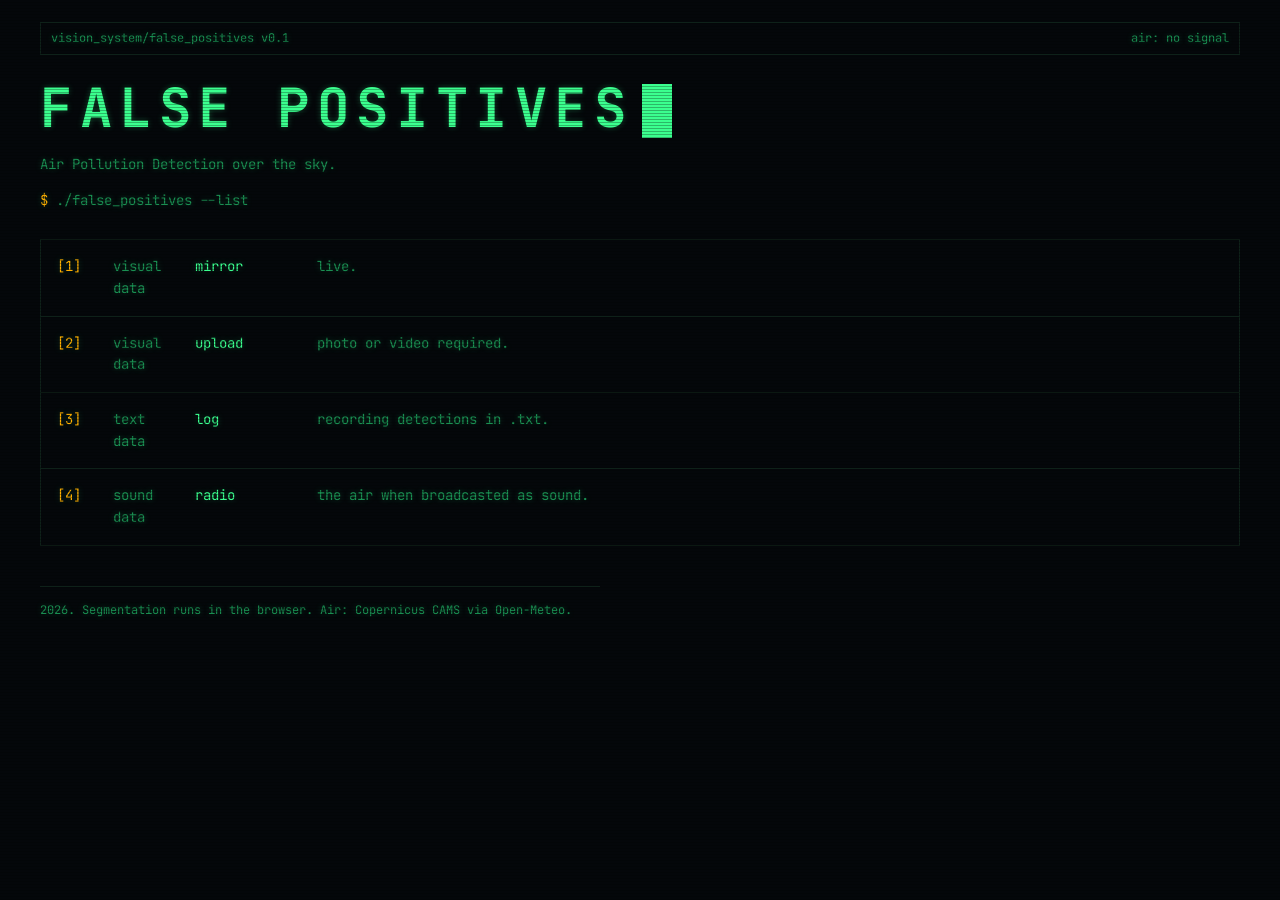
<file: false-positives-site/index.html>
<!DOCTYPE html>
<html lang="en">
<head>
<meta charset="utf-8" />
<meta name="viewport" content="width=device-width, initial-scale=1" />
<title>False Positives</title>
<link rel="preconnect" href="https://fonts.googleapis.com">
<link rel="preconnect" href="https://fonts.gstatic.com" crossorigin>
<link href="https://fonts.googleapis.com/css2?family=JetBrains+Mono:wght@400;500;700&display=swap" rel="stylesheet">
<link rel="stylesheet" href="shared/style.css">
</head>
<body>
<div class="wrap">
<div class="bar">
  <span>vision_system/false_positives v0.1</span>
  <span id="airline">reading the air…</span>
</div>

<header>
  <h1>FALSE POSITIVES<span class="cur">&nbsp;</span></h1>
  <p>Air Pollution Detection over the sky.</p>
  <p class="boot"><span class="prompt">$</span> ./false_positives --list</p>
</header>

<ul class="menu">
  <li><a href="mirror/"><span class="n">[1]</span><span class="t">visual data</span><span>mirror</span><span class="d"> live.</span></a></li>
  <li><a href="upload/"><span class="n">[2]</span><span class="t">visual data</span><span>upload</span><span class="d"> photo or video required.</span></a></li>
  <li><a href="log/"><span class="n">[3]</span><span class="t">text data</span><span>log</span><span class="d">recording detections in .txt.</span></a></li>
  <li><a href="radio/"><span class="n">[4]</span><span class="t">sound data</span><span>radio</span><span class="d">the air when broadcasted as sound.</span></a></li>
</ul>

<p class="note"> 2026. Segmentation runs in the browser. Air: Copernicus CAMS via Open-Meteo.</p>
</div>
<script type="module">
import { CITIES, getAir } from "./shared/air.js";
try {
  const a = await getAir(CITIES[0]);
  document.getElementById("airline").textContent =
    `${a.city} · NO₂ ${a.nitrogen_dioxide.toFixed(0)} · PM2.5 ${a.pm2_5.toFixed(0)} µg/m³ · ${a.source}`;
} catch(e){ document.getElementById("airline").textContent = "air: no signal"; }
</script>
</body>
</html>
</file>
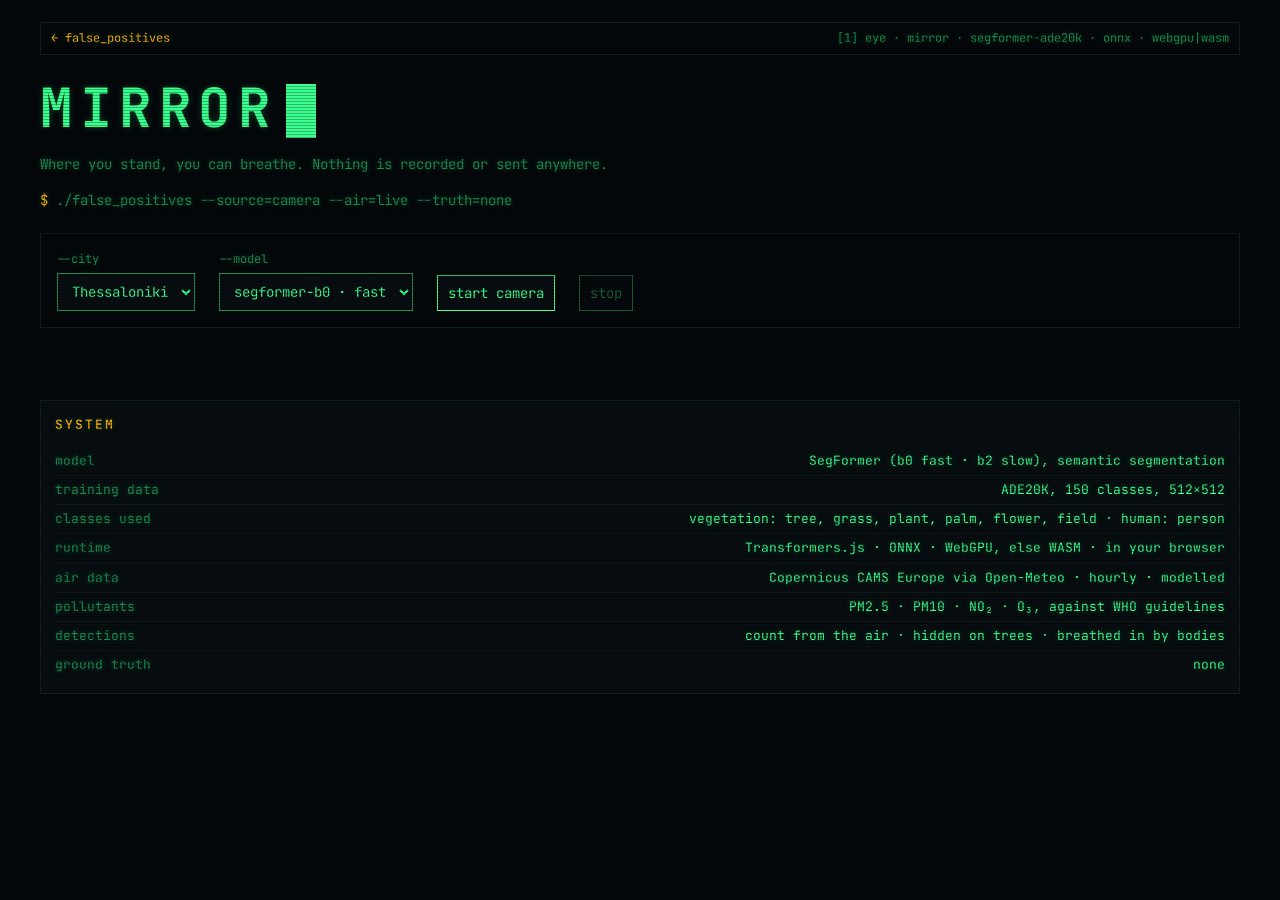
<file: false-positives-site/mirror/index.html>
<!DOCTYPE html>
<html lang="en">
<head>
<meta charset="utf-8" />
<meta name="viewport" content="width=device-width, initial-scale=1" />
<title>False Positives · mirror</title>
<link rel="preconnect" href="https://fonts.googleapis.com">
<link rel="preconnect" href="https://fonts.gstatic.com" crossorigin>
<link href="https://fonts.googleapis.com/css2?family=JetBrains+Mono:wght@400;500;700&display=swap" rel="stylesheet">
<link rel="stylesheet" href="../shared/style.css">
</head>
<body>
<div class="wrap">
<div class="bar"><a href="../">← false_positives</a><span>[1] eye · mirror · segformer-ade20k · onnx · webgpu|wasm</span></div>

<header>
  <h1>MIRROR<span class="cur">&nbsp;</span></h1>
  <p>Where you stand, you can breathe. Nothing is recorded or sent anywhere.</p>
  <p class="boot"><span class="prompt">$</span> ./false_positives --source=camera --air=live --truth=none</p>
</header>

<div class="controls">
  <div class="field"><label for="city">--city</label><select id="city"></select></div>
  <div class="field"><label for="model">--model</label><select id="model"></select></div>
  <button id="start">start camera</button>
  <button id="stop" disabled>stop</button>
</div>

<div class="status" id="status"></div>
<div class="result" id="result">
  <div class="stage"><canvas id="canvas"></canvas></div>
  <div class="readout" id="readout"></div>
</div>
<div class="readout" style="margin-top:28px">
  <h2>SYSTEM</h2>
  <div class="row"><span class="k">model</span><span class="v">SegFormer (b0 fast · b2 slow), semantic segmentation</span></div>
  <div class="row"><span class="k">training data</span><span class="v">ADE20K, 150 classes, 512×512</span></div>
  <div class="row"><span class="k">classes used</span><span class="v">vegetation: tree, grass, plant, palm, flower, field · human: person</span></div>
  <div class="row"><span class="k">runtime</span><span class="v">Transformers.js · ONNX · WebGPU, else WASM · in your browser</span></div>
  <div class="row"><span class="k">air data</span><span class="v">Copernicus CAMS Europe via Open-Meteo · hourly · modelled</span></div>
  <div class="row"><span class="k">pollutants</span><span class="v">PM2.5 · PM10 · NO₂ · O₃, against WHO guidelines</span></div>
  <div class="row"><span class="k">detections</span><span class="v">count from the air · hidden on trees · breathed in by bodies</span></div>
  <div class="row"><span class="k">ground truth</span><span class="v">none</span></div>
</div>
</div>

<video id="video" playsinline muted hidden></video>

<script type="module">
import { getAir, fillCitySelect, cityById } from "../shared/air.js";
import { MODELS, segment, emptyMasks, makeBoxes, stepBoxes, drawFrame, readoutRows } from "../shared/detect.js";

const $ = id => document.getElementById(id);
const say = t => { $("status").innerHTML = '<span class="prompt">&gt;</span> ' + t; };
fillCitySelect($("city"));
$("model").innerHTML = MODELS.map(m => `<option value="${m.id}">${m.name}</option>`).join("");

const canvas = $("canvas"), video = $("video");
let stream = null, running = false, air = null, masks = null, boxes = [], drawn = 0;
let segCount = 0, segFps = 0, w = 0, h = 0, timers = [];

const frame = document.createElement("canvas");   // what is drawn every screen frame
const probe = document.createElement("canvas");   // what the model sees

async function refreshAir(){
  try {
    air = await getAir(cityById($("city").value));
    boxes = makeBoxes(w, h, air);
  } catch(e){ say("air: no signal."); }
}

async function start(){
  try {
    stream = await navigator.mediaDevices.getUserMedia({ video:{ width:640, height:480 }, audio:false });
  } catch(e){ say("no camera, or permission refused."); return; }
  video.srcObject = stream;
  await video.play();

  w = 560; h = Math.round(560 * video.videoHeight / video.videoWidth);
  frame.width = probe.width = w; frame.height = probe.height = h;
  masks = emptyMasks(w, h);

  say("reading the air.");
  await refreshAir();
  if (!air) return;

  running = true;
  $("start").disabled = true; $("stop").disabled = false;
  $("result").classList.add("on");
  render();
  segLoop();
  timers = [
    setInterval(() => { segFps = segCount; segCount = 0; }, 1000),
    setInterval(report, 500),
    setInterval(refreshAir, 15*60*1000)
  ];
}

// the model is slower than the screen: masks lag the body a little, and that lag stays visible
async function segLoop(){
  const pctx = probe.getContext("2d");
  while (running){
    pctx.save(); pctx.scale(-1, 1); pctx.drawImage(video, -w, 0, w, h); pctx.restore();
    try { masks = await segment(probe, $("model").value, say); segCount++; }
    catch(e){ say("segmentation error: " + e.message); await new Promise(r => setTimeout(r, 1000)); }
    if (segCount === 1) say("watching.");
  }
}

function render(){
  if (!running) return;
  const fctx = frame.getContext("2d");
  fctx.save(); fctx.scale(-1, 1); fctx.drawImage(video, -w, 0, w, h); fctx.restore();   // mirrored
  stepBoxes(boxes, w, h, 1);
  drawn = drawFrame(canvas, frame, masks, boxes, air);
  requestAnimationFrame(render);
}

function report(){
  if (!masks || !air) return;
  const inhaled = masks.people ? `<div class="row"><span class="k">PM2.5 inhaled</span><span class="v">${((air.pm2_5||0)*0.008).toFixed(3)} µg / min</span></div>` : "";
  $("readout").innerHTML = `<h2>REPORT · LIVE</h2>${readoutRows(masks, air, boxes.length, drawn)}${inhaled}
    <div class="row"><span class="k">segmentation</span><span class="v">${segFps} fps</span></div>
    <p class="src">${air.city}, ${air.source}, hour of ${air.time}.</p>`;
}

function stop(){
  running = false;
  timers.forEach(clearInterval); timers = [];
  if (stream) stream.getTracks().forEach(t => t.stop());
  $("start").disabled = false; $("stop").disabled = true;
  say("stopped. the camera is off.");
}

$("start").onclick = start;
$("stop").onclick = stop;
$("city").onchange = () => { if (running) refreshAir(); };
</script>
</body>
</html>
</file>
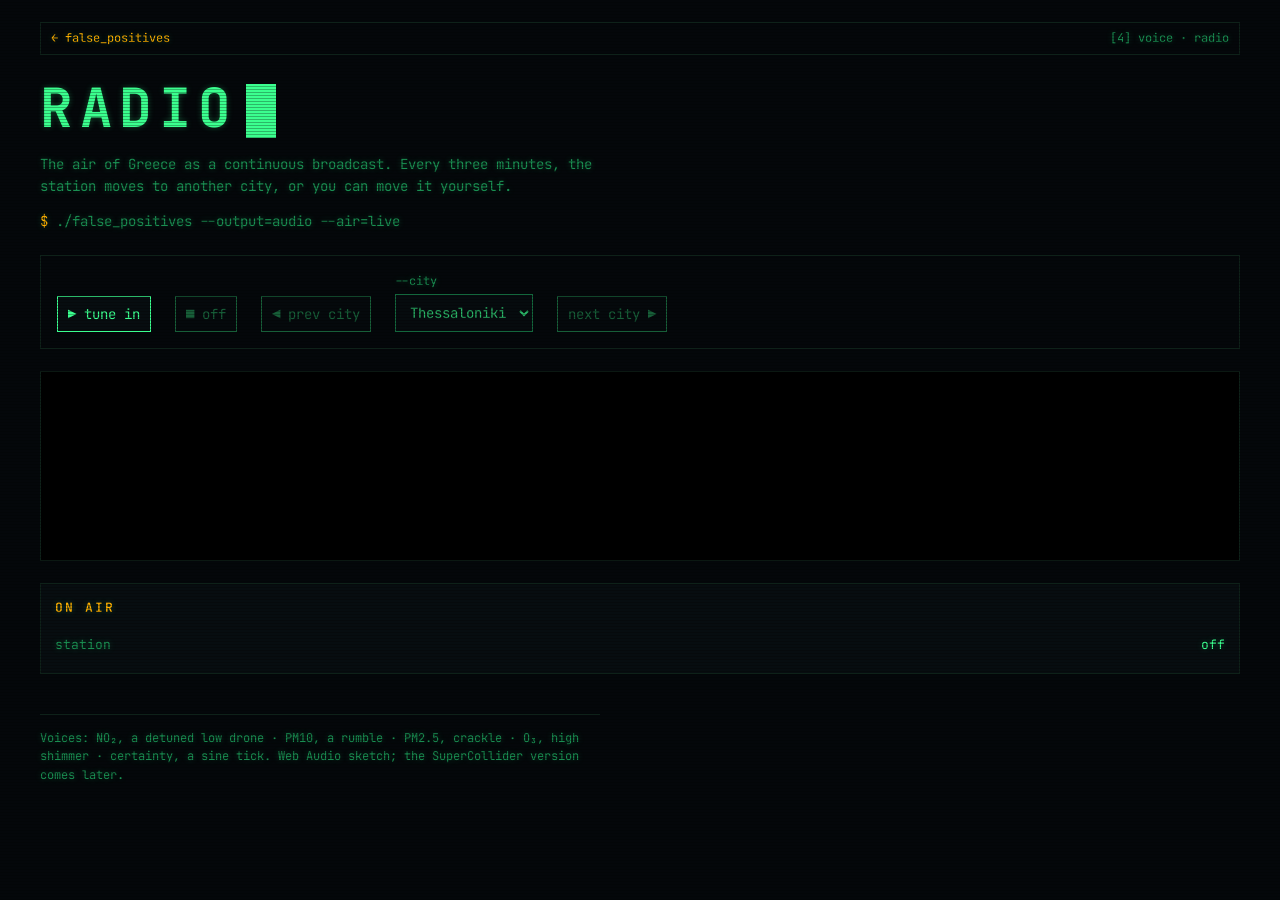
<file: false-positives-site/radio/index.html>
<!DOCTYPE html>
<html lang="en">
<head>
<meta charset="utf-8" />
<meta name="viewport" content="width=device-width, initial-scale=1" />
<title>False Positives · radio</title>
<link rel="preconnect" href="https://fonts.googleapis.com">
<link rel="preconnect" href="https://fonts.gstatic.com" crossorigin>
<link href="https://fonts.googleapis.com/css2?family=JetBrains+Mono:wght@400;500;700&display=swap" rel="stylesheet">
<link rel="stylesheet" href="../shared/style.css">
</head>
<body>
<div class="wrap">
<div class="bar"><a href="../">← false_positives</a><span>[4] voice · radio</span></div>

<header>
  <h1>RADIO<span class="cur">&nbsp;</span></h1>
  <p>The air of Greece as a continuous broadcast. Every three minutes, the station moves to another city, or you can move it yourself. </p>
  <p class="boot"><span class="prompt">$</span> ./false_positives --output=audio --air=live</p>
</header>

<div class="controls">
  <button id="play">▶ tune in</button>
  <button id="stop" disabled>■ off</button>
  <button id="prev" disabled>◀ prev city</button>
  <div class="field"><label for="city">--city</label><select id="city" disabled></select></div>
  <button id="next" disabled>next city ▶</button>
</div>

<canvas class="scope" id="scope" width="1200" height="190"></canvas>

<div class="result on" style="grid-template-columns:1fr">
  <div class="readout" id="readout"><h2>ON AIR</h2><div class="row"><span class="k">station</span><span class="v">off</span></div></div>
</div>

<p class="note">Voices: NO₂, a detuned low drone · PM10, a rumble · PM2.5, crackle · O₃, high shimmer · certainty, a sine tick. Web Audio sketch; the SuperCollider version comes later.</p>
</div>

<script type="module">
import { CITIES, WHO, POLL, getAir } from "../shared/air.js";

const CITY_SECONDS = 180;
const $ = id => document.getElementById(id);
const clamp = (v, a, b) => Math.max(a, Math.min(b, v));

let ac = null, V = null, air = {}, cityIdx = 0, timers = [], raf = 0, cycle = 0, nextAt = 0;

function noiseBuffer(ctx, seconds, brown){
  const b = ctx.createBuffer(1, ctx.sampleRate*seconds, ctx.sampleRate), d = b.getChannelData(0);
  let last = 0;
  for (let i = 0; i < d.length; i++){
    const white = Math.random()*2 - 1;
    if (brown){ last = (last + 0.02*white) / 1.02; d[i] = last*3.5; } else d[i] = white;
  }
  return b;
}

function build(){
  ac = new (window.AudioContext || window.webkitAudioContext)();
  const master = ac.createGain(); master.gain.value = 0.0;
  const comp = ac.createDynamicsCompressor();
  const analyser = ac.createAnalyser(); analyser.fftSize = 2048;
  master.connect(comp).connect(analyser).connect(ac.destination);

  // NO2: three detuned saws through a lowpass
  const droneF = ac.createBiquadFilter(); droneF.type = "lowpass"; droneF.Q.value = 6;
  const droneG = ac.createGain(); droneG.gain.value = 0.0;
  droneF.connect(droneG).connect(master);
  const saws = [55, 55, 82.5].map(f => { const o = ac.createOscillator(); o.type = "sawtooth"; o.frequency.value = f; o.connect(droneF); o.start(); return o; });

  // PM10: brown-noise rumble
  const rum = ac.createBufferSource(); rum.buffer = noiseBuffer(ac, 4, true); rum.loop = true;
  const rumF = ac.createBiquadFilter(); rumF.type = "lowpass"; rumF.frequency.value = 180;
  const rumG = ac.createGain(); rumG.gain.value = 0;
  rum.connect(rumF).connect(rumG).connect(master); rum.start();

  // O3: high partials, each breathing slowly
  const shimG = ac.createGain(); shimG.gain.value = 0; shimG.connect(master);
  [1320, 1980, 2640, 3520].forEach((f, i) => {
    const o = ac.createOscillator(); o.frequency.value = f;
    const g = ac.createGain(); g.gain.value = 0;
    const lfo = ac.createOscillator(); lfo.frequency.value = 0.05 + i*0.04;
    const lg = ac.createGain(); lg.gain.value = 0.5;
    lfo.connect(lg).connect(g.gain);
    o.connect(g).connect(shimG); o.start(); lfo.start();
  });

  const white = noiseBuffer(ac, 1, false);
  V = { master, analyser, droneF, droneG, saws, rumG, shimG, white,
        crackleRate: 0, crackleAmp: 0, tickRate: 0.5 };
}

function setAir(a){
  if (!a || !V) return;
  const r = k => clamp((a[k]||0)/WHO[k], 0, 3);
  const t = ac.currentTime, tc = 8;   // slow glide between cities

  V.droneG.gain.setTargetAtTime(0.05 + 0.10*clamp(r("nitrogen_dioxide"),0,2)/2, t, tc);
  V.droneF.frequency.setTargetAtTime(160 + 1600*clamp(r("nitrogen_dioxide"),0,2)/2, t, tc);
  V.saws.forEach((o, i) => o.detune.setTargetAtTime((i-1) * (4 + 30*r("nitrogen_dioxide")), t, tc));

  V.rumG.gain.setTargetAtTime(0.04 + 0.30*clamp(r("pm10"),0,2)/2, t, tc);
  V.shimG.gain.setTargetAtTime(0.004 + 0.025*clamp(r("ozone"),0,2)/2, t, tc);

  V.crackleRate = 2 + 30*r("pm2_5");
  V.crackleAmp  = 0.05 + 0.12*clamp(r("pm2_5"),0,2)/2;

  const load = Object.keys(WHO).reduce((s,k) => s + r(k), 0) / 4;
  V.tickRate = 0.3 + 3.5*(1 - clamp(load, 0, 1));    // cleaner air, surer machine, faster tick

  showReadout(a);
}

function crackle(){
  if (!V) return;
  const dt = 0.05;
  if (Math.random() < V.crackleRate*dt){
    const t = ac.currentTime + Math.random()*dt;
    const s = ac.createBufferSource(); s.buffer = V.white;
    const f = ac.createBiquadFilter(); f.type = "bandpass"; f.frequency.value = 2000 + Math.random()*5000; f.Q.value = 8;
    const g = ac.createGain(); g.gain.setValueAtTime(0, t);
    g.gain.linearRampToValueAtTime(V.crackleAmp, t + 0.002);
    g.gain.exponentialRampToValueAtTime(0.0001, t + 0.02 + Math.random()*0.03);
    s.connect(f).connect(g).connect(V.master);
    s.start(t, Math.random()*0.9, 0.06);
  }
  if (Math.random() < V.tickRate*dt){
    const t = ac.currentTime + 0.01;
    const o = ac.createOscillator(); o.frequency.value = 1760;
    const g = ac.createGain(); g.gain.setValueAtTime(0, t);
    g.gain.linearRampToValueAtTime(0.05, t + 0.003);
    g.gain.exponentialRampToValueAtTime(0.0001, t + 0.04);
    o.connect(g).connect(V.master); o.start(t); o.stop(t + 0.05);
  }
}

function showReadout(a){
  const row = (k,v) => `<div class="row"><span class="k">${k}</span><span class="v">${v}</span></div>`;
  let html = `<h2>ON AIR · ${a.city.toUpperCase()}</h2>`;
  for (const k of Object.keys(WHO))
    html += row(`<span class="swatch" style="background:${POLL[k].color}"></span>${POLL[k].name}`, (a[k]||0).toFixed(1) + " µg/m³");
  html += row("certainty ticks", V.tickRate.toFixed(2) + " / s");
  html += `<p class="src">${a.source}, hour of ${a.time}. <span id="countdown"></span></p>`;
  $("readout").innerHTML = html;
}

function scope(){
  const c = $("scope"), g = c.getContext("2d"), buf = new Uint8Array(V.analyser.fftSize);
  const draw = () => {
    V.analyser.getByteTimeDomainData(buf);
    g.fillStyle = "rgba(0,0,0,.35)"; g.fillRect(0,0,c.width,c.height);
    g.strokeStyle = "#3bff8f"; g.lineWidth = 1.5; g.shadowColor = "#3bff8f"; g.shadowBlur = 6;
    g.beginPath();
    for (let i = 0; i < buf.length; i++){
      const x = i/buf.length*c.width, y = buf[i]/255*c.height;
      i ? g.lineTo(x,y) : g.moveTo(x,y);
    }
    g.stroke();
    raf = requestAnimationFrame(draw);
  };
  draw();
}

async function loadAll(){
  await Promise.all(CITIES.map(async c => { try { air[c.id] = await getAir(c); } catch(e){} }));
}

async function play(){
  $("play").disabled = true;
  $("readout").innerHTML = "<h2>ON AIR</h2><p class='src'>reading the air…</p>";
  if (!ac) build(); else await ac.resume();
  await loadAll();
  if (!Object.keys(air).length){ $("readout").innerHTML = "<h2>ON AIR</h2><p class='src'>air: no signal.</p>"; $("play").disabled = false; return; }
  V.master.gain.setTargetAtTime(0.8, ac.currentTime, 1.5);
  setAir(air[CITIES[cityIdx].id]);
  timers = [
    setInterval(crackle, 50),
    setInterval(async () => { await loadAll(); setAir(air[CITIES[cityIdx].id]); }, 15*60*1000)
  ];
  restartCycle();
  scope();
  $("stop").disabled = false;
  ["prev","next","city"].forEach(id => $(id).disabled = false);
}

// the station moves by itself every CITY_SECONDS; a manual change restarts the countdown
function restartCycle(){
  clearInterval(cycle);
  nextAt = Date.now() + CITY_SECONDS*1000;
  cycle = setInterval(() => goCity(cityIdx + 1), CITY_SECONDS*1000);
}
function goCity(i, manual){
  cityIdx = (i + CITIES.length) % CITIES.length;
  $("city").value = CITIES[cityIdx].id;
  setAir(air[CITIES[cityIdx].id]);
  if (manual) restartCycle(); else nextAt = Date.now() + CITY_SECONDS*1000;
}

function stop(){
  timers.forEach(clearInterval); timers = [];
  clearInterval(cycle);
  ["prev","next","city"].forEach(id => $(id).disabled = true);
  cancelAnimationFrame(raf);
  if (V) V.master.gain.setTargetAtTime(0, ac.currentTime, 0.4);
  setTimeout(() => ac && ac.suspend(), 1500);
  $("play").disabled = false; $("stop").disabled = true;
}

$("city").innerHTML = CITIES.map(c => `<option value="${c.id}">${c.name}</option>`).join("");
$("prev").onclick = () => goCity(cityIdx - 1, true);
$("next").onclick = () => goCity(cityIdx + 1, true);
$("city").onchange = e => goCity(CITIES.findIndex(c => c.id === e.target.value), true);
setInterval(() => {
  const el = document.getElementById("countdown");
  if (!el || !nextAt) return;
  const s = Math.max(0, Math.round((nextAt - Date.now())/1000));
  el.textContent = `next city in ${Math.floor(s/60)}:${String(s%60).padStart(2,"0")}`;
}, 500);
$("play").onclick = play;
$("stop").onclick = stop;
</script>
</body>
</html>
</file>
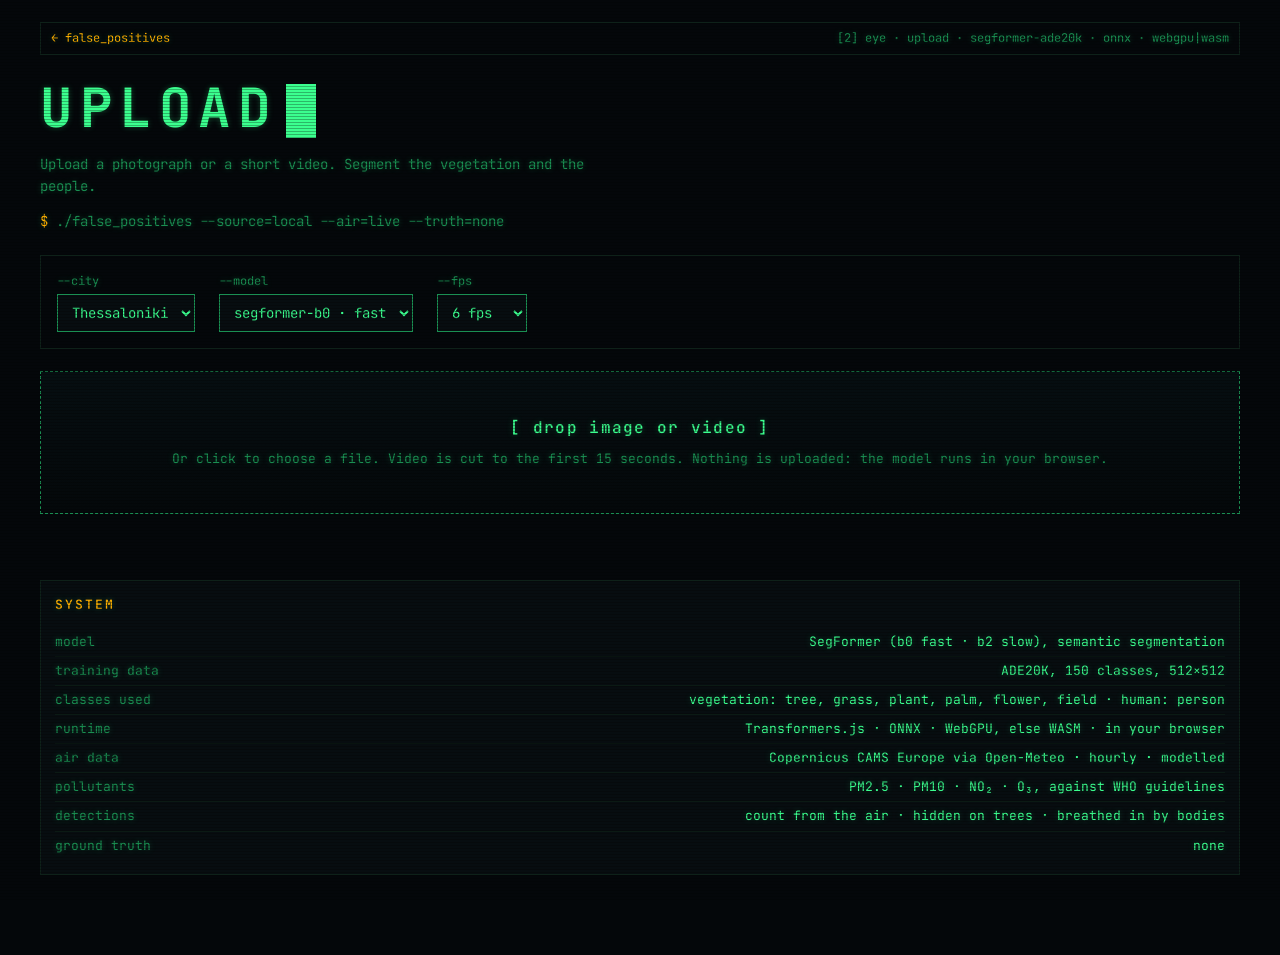
<file: false-positives-site/upload/index.html>
<!DOCTYPE html>
<html lang="en">
<head>
<meta charset="utf-8" />
<meta name="viewport" content="width=device-width, initial-scale=1" />
<title>False Positives · upload</title>
<link rel="preconnect" href="https://fonts.googleapis.com">
<link rel="preconnect" href="https://fonts.gstatic.com" crossorigin>
<link href="https://fonts.googleapis.com/css2?family=JetBrains+Mono:wght@400;500;700&display=swap" rel="stylesheet">
<link rel="stylesheet" href="../shared/style.css">
</head>
<body>
<div class="wrap">
<div class="bar"><a href="../">← false_positives</a><span>[2] eye · upload · segformer-ade20k · onnx · webgpu|wasm</span></div>

<header>
  <h1>UPLOAD<span class="cur">&nbsp;</span></h1>
  <p>Upload a photograph or a short video. Segment the vegetation and the people. </p>
  <p class="boot"><span class="prompt">$</span> ./false_positives --source=local --air=live --truth=none</p>
</header>

<div class="controls">
  <div class="field"><label for="city">--city</label><select id="city"></select></div>
  <div class="field"><label for="model">--model</label><select id="model"></select></div>
  <div class="field"><label for="fps">--fps</label>
    <select id="fps"><option value="6">6 fps</option><option value="10">10 fps</option><option value="3">3 fps</option></select>
  </div>
</div>

<div class="drop" id="drop" tabindex="0" role="button">
  <strong>[ drop image or video ]</strong>
  <p>Or click to choose a file. Video is cut to the first 15 seconds. Nothing is uploaded: the model runs in your browser.</p>
  <input type="file" id="file" accept="image/*,video/*" hidden />
</div>

<div class="status" id="status"></div>
<div class="result" id="result">
  <div class="stage"><canvas id="canvas"></canvas></div>
  <div class="readout" id="readout"></div>
</div>
<div class="readout" style="margin-top:28px">
  <h2>SYSTEM</h2>
  <div class="row"><span class="k">model</span><span class="v">SegFormer (b0 fast · b2 slow), semantic segmentation</span></div>
  <div class="row"><span class="k">training data</span><span class="v">ADE20K, 150 classes, 512×512</span></div>
  <div class="row"><span class="k">classes used</span><span class="v">vegetation: tree, grass, plant, palm, flower, field · human: person</span></div>
  <div class="row"><span class="k">runtime</span><span class="v">Transformers.js · ONNX · WebGPU, else WASM · in your browser</span></div>
  <div class="row"><span class="k">air data</span><span class="v">Copernicus CAMS Europe via Open-Meteo · hourly · modelled</span></div>
  <div class="row"><span class="k">pollutants</span><span class="v">PM2.5 · PM10 · NO₂ · O₃, against WHO guidelines</span></div>
  <div class="row"><span class="k">detections</span><span class="v">count from the air · hidden on trees · breathed in by bodies</span></div>
  <div class="row"><span class="k">ground truth</span><span class="v">none</span></div>
</div>
</div>

<script type="module">
import { WHO, getAir, fillCitySelect, cityById } from "../shared/air.js";
import { MODELS, segment, makeBoxes, stepBoxes, drawFrame, readoutRows } from "../shared/detect.js";

const $ = id => document.getElementById(id);
const say = t => { $("status").innerHTML = '<span class="prompt">&gt;</span> ' + t; };
fillCitySelect($("city"));
$("model").innerHTML = MODELS.map(m => `<option value="${m.id}">${m.name}</option>`).join("");

const canvas = $("canvas");
const MAX_SECONDS = 15;
let lastVideo = null;

function readout(m, air, claimed, drawn, video, seconds){
  let extra = "";
  if (m.people > 0){
    const minutes = video ? seconds/60 : 1;
    const inhaled = (air.pm2_5||0) * 0.008 * minutes;   // 8 L/min at rest
    extra = `<div class="row"><span class="k">PM2.5 inhaled</span><span class="v">${inhaled.toFixed(3)} µg / person${video ? "" : " / min"}</span></div>`;
  }
  $("readout").innerHTML = `<h2>REPORT</h2>${readoutRows(m, air, claimed, drawn)}${extra}
    <p class="src">${air.city}, ${air.source}, hour of ${air.time}. No station measured this frame.</p>
    <div class="actions"><button id="save">${video ? "save video" : "save image"}</button></div>`;
  $("save").onclick = () => {
    const a = document.createElement("a");
    if (video){ if (!lastVideo) return; a.href = URL.createObjectURL(lastVideo); a.download = "false-positives.webm"; }
    else { a.href = canvas.toDataURL("image/png"); a.download = "false-positives.png"; }
    a.click();
  };
}

async function run(file){
  $("result").classList.remove("on");
  let air;
  try { say("reading the air."); air = await getAir(cityById($("city").value)); }
  catch(e){ say("air: no signal. check your connection."); return; }
  const model = $("model").value;

  if (!file.type.startsWith("video")){
    const bmp = await createImageBitmap(file);
    const sc = Math.min(1, 1100/Math.max(bmp.width, bmp.height));
    const src = document.createElement("canvas");
    src.width = Math.round(bmp.width*sc); src.height = Math.round(bmp.height*sc);
    src.getContext("2d").drawImage(bmp, 0, 0, src.width, src.height);
    say("segmenting.");
    const m = await segment(src, model, say);
    const boxes = makeBoxes(src.width, src.height, air);
    const drawn = drawFrame(canvas, src, m, boxes, air);
    readout(m, air, boxes.length, drawn, false);
    $("result").classList.add("on");
    say(`done. ${boxes.length} detections claimed, ${drawn} drawn, none of them real.`);
    return;
  }

  const v = document.createElement("video");
  v.src = URL.createObjectURL(file); v.muted = true; v.playsInline = true;
  await new Promise(r => v.onloadedmetadata = r);
  const sc = Math.min(1, 900/Math.max(v.videoWidth, v.videoHeight));
  const src = document.createElement("canvas");
  src.width = Math.round(v.videoWidth*sc); src.height = Math.round(v.videoHeight*sc);
  const sctx = src.getContext("2d");
  canvas.width = src.width; canvas.height = src.height;
  $("result").classList.add("on");

  const fps = parseInt($("fps").value, 10);
  const dur = Math.min(v.duration || MAX_SECONDS, MAX_SECONDS);
  const chunks = [];
  const rec = new MediaRecorder(canvas.captureStream(fps), { mimeType:"video/webm" });
  rec.ondataavailable = e => { if (e.data.size) chunks.push(e.data); };
  rec.onstop = () => { lastVideo = new Blob(chunks, { type:"video/webm" }); };
  rec.start();

  const boxes = makeBoxes(src.width, src.height, air);
  let m = null, drawn = 0;
  for (let t = 0; t < dur; t += 1/fps){
    v.currentTime = t;
    await new Promise(r => v.onseeked = r);
    sctx.drawImage(v, 0, 0, src.width, src.height);
    m = await segment(src, model, say);
    stepBoxes(boxes, src.width, src.height, 3);
    drawn = drawFrame(canvas, src, m, boxes, air);
    say(`segmenting ${t.toFixed(1)} of ${dur.toFixed(1)} s.`);
  }
  rec.stop();
  readout(m, air, boxes.length, drawn, true, dur);
  say(`done. ${boxes.length} detections held across ${dur.toFixed(1)} s.`);
}

const drop = $("drop"), input = $("file");
drop.onclick = () => input.click();
drop.onkeydown = e => { if (e.key === "Enter" || e.key === " ") input.click(); };
input.onchange = e => e.target.files[0] && run(e.target.files[0]);
drop.ondragover = e => { e.preventDefault(); drop.classList.add("over"); };
drop.ondragleave = () => drop.classList.remove("over");
drop.ondrop = e => { e.preventDefault(); drop.classList.remove("over"); const f = e.dataTransfer.files[0]; if (f) run(f); };
</script>
</body>
</html>
</file>
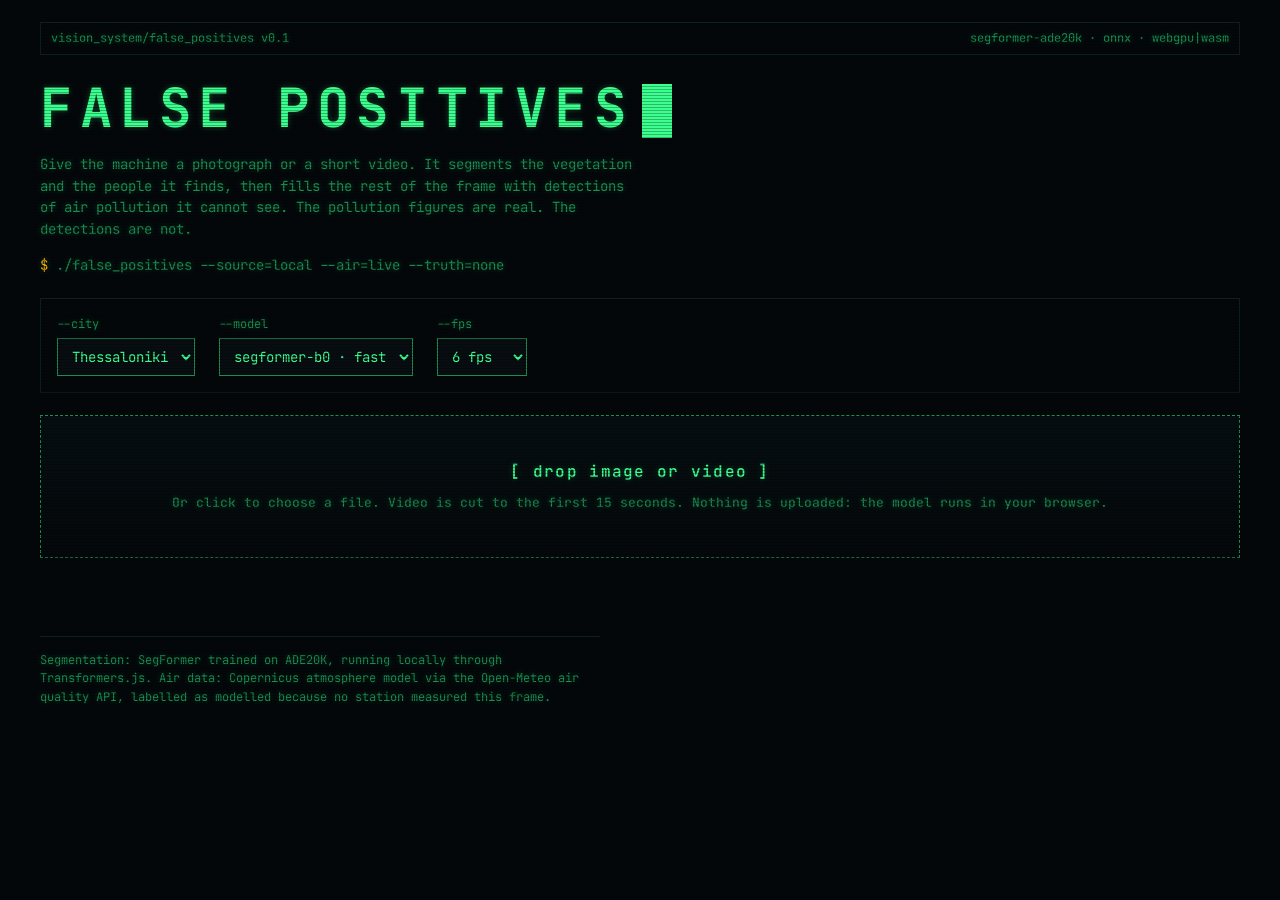
<file: false-positives.html>
<!DOCTYPE html>
<html lang="en">
<head>
<meta charset="utf-8" />
<meta name="viewport" content="width=device-width, initial-scale=1" />
<title>False Positives</title>
<link rel="preconnect" href="https://fonts.googleapis.com">
<link rel="preconnect" href="https://fonts.gstatic.com" crossorigin>
<link href="https://fonts.googleapis.com/css2?family=JetBrains+Mono:wght@400;500;700&display=swap" rel="stylesheet">
<style>
  :root{
    --bg:#04070a;
    --panel:#070d10;
    --grid:#0e2119;
    --phos:#3bff8f;         /* phosphor */
    --phos-dim:#1a8f52;
    --amber:#ffb000;
    --pm25:#ff2d55;
    --pm10:#ff8c1a;
    --no2:#2f8bff;
    --o3:#b56bff;
    --max:1240px;
  }
  *{box-sizing:border-box}
  html,body{margin:0;padding:0;background:var(--bg)}
  body{
    color:var(--phos);
    font-family:"JetBrains Mono",ui-monospace,Menlo,Consolas,monospace;
    font-size:14px;
    line-height:1.55;
    text-shadow:0 0 6px rgba(59,255,143,.28);
  }
  body::before{           /* scanlines */
    content:"";position:fixed;inset:0;pointer-events:none;z-index:9;
    background:repeating-linear-gradient(to bottom,rgba(0,0,0,0) 0 2px,rgba(0,0,0,.28) 2px 3px);
    mix-blend-mode:multiply;
  }
  .wrap{max-width:var(--max);margin:0 auto;padding:22px 20px 80px;position:relative;z-index:1}

  .bar{display:flex;justify-content:space-between;gap:16px;border:1px solid var(--grid);
       padding:6px 10px;color:var(--phos-dim);font-size:12px;flex-wrap:wrap}

  header{margin:26px 0 22px}
  h1{font-size:clamp(26px,5.4vw,54px);font-weight:700;letter-spacing:.14em;margin:0;line-height:1}
  h1 .cur{display:inline-block;width:.55em;background:var(--phos);animation:blink 1.05s steps(1) infinite;
          margin-left:.16em;vertical-align:-.06em;text-shadow:none}
  @keyframes blink{50%{opacity:0}}
  header p{max-width:74ch;color:var(--phos-dim);margin:16px 0 0}
  .boot{color:var(--phos-dim);margin:14px 0 0;white-space:pre-wrap}

  .prompt{color:var(--amber)}

  .controls{display:flex;flex-wrap:wrap;gap:14px 24px;align-items:flex-end;
            border:1px solid var(--grid);padding:16px;margin:22px 0}
  .field{display:flex;flex-direction:column;gap:4px}
  .field label{font-size:12px;color:var(--phos-dim)}
  select,button{
    font-family:inherit;font-size:14px;color:var(--phos);background:var(--panel);
    border:1px solid var(--phos-dim);border-radius:0;padding:8px 10px;
  }
  select option{background:#04070a;color:#3bff8f}
  button{cursor:pointer;border-color:var(--phos)}
  button:hover{background:#0b1a13}
  button:disabled{opacity:.35;cursor:not-allowed}
  :focus-visible{outline:1px solid var(--amber);outline-offset:2px}

  .drop{border:1px dashed var(--phos-dim);background:linear-gradient(180deg,#060e11,#04080a);
        padding:44px 20px;text-align:center;cursor:pointer}
  .drop.over{border-color:var(--phos);background:#081611}
  .drop strong{display:block;font-weight:500;font-size:16px;letter-spacing:.08em;margin-bottom:8px}
  .drop p{margin:0;color:var(--phos-dim);font-size:13px}

  .status{margin-top:16px;color:var(--phos-dim);min-height:22px;font-size:13px}

  .result{display:none;grid-template-columns:minmax(0,1fr) 330px;gap:20px;margin-top:22px}
  .result.on{display:grid}
  @media (max-width:880px){.result.on{grid-template-columns:1fr}}
  .stage{border:1px solid var(--grid);background:#000;padding:8px;min-width:0}
  canvas{display:block;width:100%;height:auto;background:#000}

  .readout{border:1px solid var(--grid);background:var(--panel);padding:14px;align-self:start;font-size:13px}
  .readout h2{font-size:13px;font-weight:500;letter-spacing:.16em;color:var(--amber);margin:0 0 12px}
  .row{display:flex;justify-content:space-between;gap:10px;padding:4px 0;border-bottom:1px solid #0b1a14}
  .row:last-of-type{border-bottom:0}
  .row .k{color:var(--phos-dim)}
  .row .v{font-variant-numeric:tabular-nums}
  .swatch{display:inline-block;width:8px;height:8px;margin-right:6px;vertical-align:middle}
  .src{font-size:11px;color:var(--phos-dim);margin:12px 0 0}
  .actions{display:flex;gap:10px;margin-top:14px;flex-wrap:wrap}

  .note{margin-top:40px;border-top:1px solid var(--grid);padding-top:14px;color:var(--phos-dim);
        font-size:12px;max-width:80ch}
  @media (prefers-reduced-motion:reduce){h1 .cur{animation:none}}
</style>
</head>
<body>
<div class="wrap">

<div class="bar">
  <span>vision_system/false_positives v0.1</span>
  <span>segformer-ade20k · onnx · webgpu|wasm</span>
</div>

<header>
  <h1>FALSE POSITIVES<span class="cur">&nbsp;</span></h1>
  <p>Give the machine a photograph or a short video. It segments the vegetation and the people it finds, then fills the rest of the frame with detections of air pollution it cannot see. The pollution figures are real. The detections are not.</p>
  <p class="boot"><span class="prompt">$</span> ./false_positives --source=local --air=live --truth=none</p>
</header>

<div class="controls">
  <div class="field">
    <label for="city">--city</label>
    <select id="city">
      <option value="40.6403,22.9439">Thessaloniki</option>
      <option value="37.9838,23.7275">Athens</option>
      <option value="39.6243,19.9217">Corfu</option>
      <option value="39.6650,20.8537">Ioannina</option>
      <option value="40.3006,21.7890">Kozani</option>
    </select>
  </div>
  <div class="field">
    <label for="quality">--model</label>
    <select id="quality">
      <option value="Xenova/segformer-b0-finetuned-ade-512-512">segformer-b0 · fast</option>
      <option value="Xenova/segformer-b2-finetuned-ade-512-512">segformer-b2 · slow</option>
    </select>
  </div>
  <div class="field">
    <label for="fps">--fps</label>
    <select id="fps">
      <option value="6">6 fps</option>
      <option value="10">10 fps</option>
      <option value="3">3 fps</option>
    </select>
  </div>
</div>

<div class="drop" id="drop" tabindex="0" role="button">
  <strong>[ drop image or video ]</strong>
  <p>Or click to choose a file. Video is cut to the first 15 seconds. Nothing is uploaded: the model runs in your browser.</p>
  <input type="file" id="file" accept="image/*,video/*" hidden />
</div>

<div class="status" id="status"></div>

<div class="result" id="result">
  <div class="stage"><canvas id="canvas"></canvas></div>
  <div class="readout" id="readout"></div>
</div>

<p class="note">Segmentation: SegFormer trained on ADE20K, running locally through Transformers.js. Air data: Copernicus atmosphere model via the Open-Meteo air quality API, labelled as modelled because no station measured this frame.</p>

</div>

<script type="module">
/* ---------- config: the box logic ---------- */

const WHO = {            // WHO short-term guideline values, µg/m³
  pm2_5: 15, pm10: 45, nitrogen_dioxide: 25, ozone: 100
};
const POLL = {
  pm2_5:            {name:"PM2.5", color:"#ff2d55", size:4,  label:"PM2.5"},
  pm10:             {name:"PM10",  color:"#ff8c1a", size:7,  label:"PM10"},
  nitrogen_dioxide: {name:"NO₂",   color:"#2f8bff", size:12, label:"NO2"},
  ozone:            {name:"O₃",    color:"#b56bff", size:18, label:"O3"}
};
const BASE_BOXES = 130;   // boxes at exactly the guideline value
const MIN_BOXES  = 8;     // the machine never reports nothing
const MAX_TOTAL  = 1400;

const VEG = new Set(["tree","grass","plant","palm","flower","field"]);
const MAX_VIDEO_SECONDS = 15;

/* ---------- elements ---------- */
const $ = id => document.getElementById(id);
const drop = $("drop"), fileInput = $("file"), statusEl = $("status");
const canvas = $("canvas"), ctx = canvas.getContext("2d");
const resultEl = $("result"), readoutEl = $("readout");

let segmenter = null, segmenterName = null, air = null, recorder = null, chunks = [];

const say = t => { statusEl.innerHTML = '<span class="prompt">&gt;</span> ' + t; };

/* ---------- transformers.js ---------- */
async function getPipeline(model){
  if (segmenter && segmenterName === model) return segmenter;
  say("Loading the segmentation model. First time only, about 15–40 MB.");
  let mod;
  try {
    mod = await import("https://cdn.jsdelivr.net/npm/@huggingface/transformers@3");
  } catch (e) {
    mod = await import("https://cdn.jsdelivr.net/npm/@xenova/transformers@2.17.2");
  }
  let opts = {};
  if (navigator.gpu) { try { opts = { device: "webgpu" }; } catch(e){} }
  try {
    segmenter = await mod.pipeline("image-segmentation", model, opts);
  } catch (e) {
    segmenter = await mod.pipeline("image-segmentation", model);
  }
  segmenterName = model;
  return segmenter;
}

/* ---------- air data ---------- */
async function getAir(lat, lon){
  const vars = "pm10,pm2_5,nitrogen_dioxide,ozone";
  const url = `https://air-quality-api.open-meteo.com/v1/air-quality?latitude=${lat}&longitude=${lon}&hourly=${vars}&timezone=auto&forecast_days=1`;
  const r = await fetch(url);
  if (!r.ok) throw new Error("air data unavailable");
  const j = await r.json();
  const times = j.hourly.time;
  const now = new Date();
  let idx = 0;
  for (let i = 0; i < times.length; i++){
    if (new Date(times[i]) <= now) idx = i; else break;
  }
  const out = { time: times[idx], source: "modelled" };
  for (const k of Object.keys(WHO)){
    const series = j.hourly[k] || [];
    let v = series[idx];
    for (let i = idx; i >= 0 && (v === null || v === undefined); i--) v = series[i];
    out[k] = (v === null || v === undefined) ? 0 : v;
  }
  return out;
}

/* ---------- segmentation -> masks and percentages ---------- */
async function segment(sourceCanvas, model){
  const pipe = await getPipeline(model);
  const dataURL = sourceCanvas.toDataURL("image/jpeg", 0.85);
  const out = await pipe(dataURL);

  const w = sourceCanvas.width, h = sourceCanvas.height;
  const veg = new Uint8Array(w*h), person = new Uint8Array(w*h);
  let vegPx = 0, personPx = 0;

  for (const seg of out){
    const isVeg = VEG.has(seg.label), isPerson = seg.label === "person";
    if (!isVeg && !isPerson) continue;
    const m = seg.mask, mw = m.width, mh = m.height, md = m.data, ch = m.channels || 1;
    for (let y = 0; y < h; y++){
      const sy = Math.min(mh-1, (y * mh / h) | 0);
      for (let x = 0; x < w; x++){
        const sx = Math.min(mw-1, (x * mw / w) | 0);
        if (md[(sy*mw + sx) * ch] > 127){
          const i = y*w + x;
          if (isVeg && !veg[i]) { veg[i] = 1; vegPx++; }
          if (isPerson && !person[i]) { person[i] = 1; personPx++; }
        }
      }
    }
  }
  return {
    veg, person, w, h,
    vegPct: 100 * vegPx / (w*h),
    personPct: 100 * personPx / (w*h),
    people: countBlobs(person, w, h),
    headY: headLine(person, w, h)
  };
}

// cheap instance count on a quarter-scale copy
function countBlobs(mask, w, h){
  const sw = Math.max(1, w>>2), sh = Math.max(1, h>>2);
  const small = new Uint8Array(sw*sh);
  for (let y=0;y<sh;y++) for (let x=0;x<sw;x++) small[y*sw+x] = mask[(y*4)*w + x*4];
  const seen = new Uint8Array(sw*sh); let count = 0;
  const minArea = 0.004 * sw * sh;
  const stack = [];
  for (let i=0;i<small.length;i++){
    if (!small[i] || seen[i]) continue;
    let area = 0; stack.length = 0; stack.push(i); seen[i] = 1;
    while (stack.length){
      const p = stack.pop(); area++;
      const x = p % sw, y = (p / sw) | 0;
      if (x>0    && small[p-1]  && !seen[p-1])  { seen[p-1]=1;  stack.push(p-1); }
      if (x<sw-1 && small[p+1]  && !seen[p+1])  { seen[p+1]=1;  stack.push(p+1); }
      if (y>0    && small[p-sw] && !seen[p-sw]) { seen[p-sw]=1; stack.push(p-sw); }
      if (y<sh-1 && small[p+sw] && !seen[p+sw]) { seen[p+sw]=1; stack.push(p+sw); }
    }
    if (area > minArea) count++;
  }
  return count;
}

// topmost row holding person pixels: breathing happens near there
function headLine(mask, w, h){
  for (let y=0;y<h;y++) for (let x=0;x<w;x++) if (mask[y*w+x]) return y;
  return -1;
}

/* ---------- boxes ---------- */
function boxCounts(air){
  const counts = {}; let total = 0;
  for (const k of Object.keys(WHO)){
    const ratio = (air[k] || 0) / WHO[k];
    let n = Math.round(MIN_BOXES + BASE_BOXES * ratio);
    counts[k] = Math.max(MIN_BOXES, n); total += counts[k];
  }
  if (total > MAX_TOTAL){
    const f = MAX_TOTAL / total; total = 0;
    for (const k of Object.keys(counts)){
      counts[k] = Math.max(MIN_BOXES, Math.round(counts[k]*f)); total += counts[k];
    }
  }
  return { counts, total };
}

function makeBoxes(masks, air){
  const { counts } = boxCounts(air);
  const { w, h, veg, person, headY } = masks;
  const boxes = [];

  for (const key of Object.keys(counts)){
    const ratio = (air[key] || 0) / WHO[key];
    // the less there is, the surer the machine gets
    const baseConf = 0.99 - 0.35 * Math.min(1, ratio);
    for (let i = 0; i < counts[key]; i++){
      let x = 0, y = 0, ok = false;
      for (let t = 0; t < 24 && !ok; t++){
        // bias half the samples toward the body, denser near the head
        if (masks.personPct > 0.5 && Math.random() < 0.5){
          const cand = samplePerson(person, w, h, headY);
          x = cand[0]; y = cand[1];
        } else {
          x = Math.random()*w; y = Math.random()*h;
        }
        ok = !veg[(y|0)*w + (x|0)];   // trees are where the air is clean
      }
      const depth = 0.45 + 1.25 * (y / h);           // lower in frame reads as nearer
      const s = POLL[key].size * depth * (0.7 + Math.random()*0.7);
      boxes.push({
        key, x, y, s, depth,
        conf: Math.min(0.99, Math.max(0.40, baseConf + (Math.random()-0.5)*0.08)),
        dx: (Math.random()-0.5)*0.35, dy: -0.15 - Math.random()*0.35
      });
    }
  }
  return boxes;
}

function samplePerson(person, w, h, headY){
  for (let t = 0; t < 40; t++){
    let y;
    if (headY >= 0 && Math.random() < 0.6){
      y = headY + Math.random() * Math.max(1, h * 0.18);   // breath zone
    } else {
      y = Math.random()*h;
    }
    y = Math.min(h-1, y|0);
    const x = Math.random()*w;
    if (person[y*w + (x|0)]) {
      return [x + (Math.random()-0.5)*w*0.06, y + (Math.random()-0.5)*h*0.06];
    }
  }
  return [Math.random()*w, Math.random()*h];
}

function drawFrame(frame, masks, boxes, air, showLabels){
  const { w, h } = masks;
  canvas.width = w; canvas.height = h;
  ctx.drawImage(frame, 0, 0, w, h);

  // vegetation mask, drawn as the only clean thing in the picture
  const img = ctx.getImageData(0,0,w,h), d = img.data;
  for (let i = 0; i < masks.veg.length; i++){
    if (masks.veg[i]){
      const p = i*4;
      d[p]   = d[p]*0.35;
      d[p+1] = d[p+1]*0.35 + 150;
      d[p+2] = d[p+2]*0.35 + 40;
    } else if (masks.person[i]){
      const p = i*4;
      d[p]   = d[p]*0.55 + 90;
      d[p+1] = d[p+1]*0.55 + 90;
      d[p+2] = d[p+2]*0.55 + 100;
    }
  }
  ctx.putImageData(img, 0, 0);

  const fs = Math.max(8, Math.round(w/110));
  ctx.font = `${fs}px "JetBrains Mono", monospace`;
  ctx.lineWidth = Math.max(1, w/1400);

  for (const b of boxes){
    const c = POLL[b.key].color;
    ctx.strokeStyle = c;
    ctx.globalAlpha = 0.55 + 0.4*b.conf;
    wireBox(b.x, b.y, b.s, b.s*0.8, b.s*0.4);
    if (showLabels && b.s > 16 && Math.random() < 0.25){
      ctx.globalAlpha = 0.9;
      ctx.fillStyle = c;
      ctx.fillText(`${POLL[b.key].label} ${b.conf.toFixed(2)}`, b.x, b.y - 3);
    }
  }
  ctx.globalAlpha = 1;
  stamp(air, masks, boxes.length, fs);
}

function wireBox(x, y, w, h, d){
  ctx.beginPath();
  ctx.rect(x, y, w, h);
  ctx.rect(x+d, y-d, w, h);
  ctx.moveTo(x, y);         ctx.lineTo(x+d, y-d);
  ctx.moveTo(x+w, y);       ctx.lineTo(x+w+d, y-d);
  ctx.moveTo(x, y+h);       ctx.lineTo(x+d, y+h-d);
  ctx.moveTo(x+w, y+h);     ctx.lineTo(x+w+d, y+h-d);
  ctx.stroke();
}

function stamp(air, masks, n, fs){
  const pad = fs;
  const lines = [
    `vegetation ${masks.vegPct.toFixed(1)}%`,
    `humans ${masks.personPct.toFixed(1)}% (${masks.people})`,
    `detections ${n}`,
    `${air.source} · ${air.time}`
  ];
  ctx.font = `${fs}px "JetBrains Mono", monospace`;
  ctx.fillStyle = "rgba(0,0,0,.62)";
  ctx.fillRect(pad*0.6, pad*0.6, fs*13, lines.length*fs*1.5 + fs*0.6);
  ctx.fillStyle = "#3bff8f";
  lines.forEach((l,i) => ctx.fillText(l, pad, pad + fs*1.5*(i+1) - fs*0.4));
}

/* ---------- readout ---------- */
function writeReadout(masks, air, total, isVideo, seconds){
  const rows = [];
  rows.push(row("vegetation", masks.vegPct.toFixed(1) + " % of frame"));
  rows.push(row("humans", masks.personPct.toFixed(1) + " % of frame (" + masks.people + ")"));
  for (const k of Object.keys(WHO)){
    const v = (air[k] || 0).toFixed(0) + " µg/m³";
    rows.push(row(`<span class="swatch" style="background:${POLL[k].color}"></span>${POLL[k].name}`, v));
  }
  rows.push(row("false positives", total.toLocaleString()));

  if (masks.people > 0){
    const minutes = isVideo ? seconds/60 : 1;
    const inhaled = (air.pm2_5 || 0) * 0.008 * minutes;   // 8 L/min at rest
    rows.push(row("PM2.5 inhaled", inhaled.toFixed(3) + " µg per person" + (isVideo ? "" : " per minute")));
  }

  readoutEl.innerHTML = `
    <h2>report</h2>
    ${rows.join("")}
    <p class="src">Air ${air.source}, hour of ${air.time}. No station measured this frame.</p>
    <div class="actions">
      <button class="ghost" id="save">${isVideo ? "save video" : "save image"}</button>
    </div>`;
  $("save").onclick = isVideo ? saveVideo : saveImage;
}
const row = (k,v) => `<div class="row"><span class="k">${k}</span><span class="v">${v}</span></div>`;

function saveImage(){
  const a = document.createElement("a");
  a.download = "false-positives.png";
  a.href = canvas.toDataURL("image/png");
  a.click();
}
let lastVideoBlob = null;
function saveVideo(){
  if (!lastVideoBlob) { say("No video to save yet."); return; }
  const a = document.createElement("a");
  a.download = "false-positives.webm";
  a.href = URL.createObjectURL(lastVideoBlob);
  a.click();
}

/* ---------- run ---------- */
async function handleFile(file){
  resultEl.classList.remove("on");
  const [lat, lon] = $("city").value.split(",");
  const model = $("quality").value;
  try {
    say("Reading the air.");
    air = await getAir(lat, lon);
  } catch(e){
    say("Air data unavailable. Check your connection and try again.");
    return;
  }
  if (file.type.startsWith("video")) return runVideo(file, model);
  return runImage(file, model);
}

async function runImage(file, model){
  const bmp = await createImageBitmap(file);
  const scale = Math.min(1, 1100 / Math.max(bmp.width, bmp.height));
  const w = Math.round(bmp.width*scale), h = Math.round(bmp.height*scale);
  const src = document.createElement("canvas");
  src.width = w; src.height = h;
  src.getContext("2d").drawImage(bmp, 0, 0, w, h);

  say("Segmenting.");
  const masks = await segment(src, model);
  const boxes = makeBoxes(masks, air);
  drawFrame(src, masks, boxes, air, true);
  writeReadout(masks, air, boxes.length, false);
  resultEl.classList.add("on");
  say(`Done. ${boxes.length} detections, none of them real.`);
}

async function runVideo(file, model){
  const video = document.createElement("video");
  video.src = URL.createObjectURL(file);
  video.muted = true; video.playsInline = true;
  await new Promise(r => video.onloadedmetadata = r);

  const scale = Math.min(1, 900 / Math.max(video.videoWidth, video.videoHeight));
  const w = Math.round(video.videoWidth*scale), h = Math.round(video.videoHeight*scale);
  const src = document.createElement("canvas");
  src.width = w; src.height = h;
  const sctx = src.getContext("2d");

  canvas.width = w; canvas.height = h;
  resultEl.classList.add("on");

  const fps = parseInt($("fps").value, 10);
  const duration = Math.min(video.duration || MAX_VIDEO_SECONDS, MAX_VIDEO_SECONDS);

  chunks = [];
  const stream = canvas.captureStream(fps);
  recorder = new MediaRecorder(stream, { mimeType: "video/webm" });
  recorder.ondataavailable = e => { if (e.data.size) chunks.push(e.data); };
  recorder.onstop = () => { lastVideoBlob = new Blob(chunks, { type: "video/webm" }); };
  recorder.start();

  let masks = null, boxes = [];
  const step = 1 / fps;

  for (let t = 0; t < duration; t += step){
    video.currentTime = t;
    await new Promise(r => video.onseeked = r);
    sctx.drawImage(video, 0, 0, w, h);

    masks = await segment(src, model);       // mask held between drawn frames
    if (!boxes.length) boxes = makeBoxes(masks, air);

    // boxes persist and drift, so they read as tracking rather than noise
    for (const b of boxes){
      b.x += b.dx; b.y += b.dy;
      if (b.y < -20){ b.y = h + 10; b.x = Math.random()*w; }
      if (b.x < -20) b.x = w + 10;
      if (b.x > w+20) b.x = -10;
    }
    drawFrame(src, masks, boxes, air, true);
    say(`Segmenting ${(t).toFixed(1)} of ${duration.toFixed(1)} seconds.`);
  }

  recorder.stop();
  writeReadout(masks, air, boxes.length, true, duration);
  say(`Done. ${boxes.length} detections held across ${duration.toFixed(1)} seconds.`);
}

/* ---------- input wiring ---------- */
drop.onclick = () => fileInput.click();
drop.onkeydown = e => { if (e.key === "Enter" || e.key === " ") fileInput.click(); };
fileInput.onchange = e => e.target.files[0] && handleFile(e.target.files[0]);
drop.ondragover = e => { e.preventDefault(); drop.classList.add("over"); };
drop.ondragleave = () => drop.classList.remove("over");
drop.ondrop = e => {
  e.preventDefault(); drop.classList.remove("over");
  const f = e.dataTransfer.files[0];
  if (f) handleFile(f);
};
</script>
</body>
</html>
</file>
<file: false-positives-site/shared/style.css>
:root{
  --bg:#04070a;
  --panel:#070d10;
  --grid:#0e2119;
  --phos:#3bff8f;
  --phos-dim:#1a8f52;
  --amber:#ffb000;
  --max:1240px;
}
*{box-sizing:border-box}
html,body{margin:0;padding:0;background:var(--bg)}
body{
  color:var(--phos);
  font-family:"JetBrains Mono",ui-monospace,Menlo,Consolas,monospace;
  font-size:14px;line-height:1.55;
  text-shadow:0 0 6px rgba(59,255,143,.28);
}
body::before{
  content:"";position:fixed;inset:0;pointer-events:none;z-index:9;
  background:repeating-linear-gradient(to bottom,rgba(0,0,0,0) 0 2px,rgba(0,0,0,.28) 2px 3px);
  mix-blend-mode:multiply;
}
a{color:var(--phos)}
.wrap{max-width:var(--max);margin:0 auto;padding:22px 20px 80px;position:relative;z-index:1}

.bar{display:flex;justify-content:space-between;gap:16px;border:1px solid var(--grid);
     padding:6px 10px;color:var(--phos-dim);font-size:12px;flex-wrap:wrap}
.bar a{color:var(--amber);text-decoration:none}
.bar a:hover{text-decoration:underline}

header{margin:26px 0 22px}
h1{font-size:clamp(26px,5.4vw,54px);font-weight:700;letter-spacing:.14em;margin:0;line-height:1}
h1 .cur{display:inline-block;width:.55em;background:var(--phos);animation:blink 1.05s steps(1) infinite;
        margin-left:.16em;vertical-align:-.06em;text-shadow:none}
@keyframes blink{50%{opacity:0}}
header p{max-width:74ch;color:var(--phos-dim);margin:16px 0 0}
.boot{color:var(--phos-dim);margin:14px 0 0;white-space:pre-wrap}
.prompt{color:var(--amber)}

.controls{display:flex;flex-wrap:wrap;gap:14px 24px;align-items:flex-end;
          border:1px solid var(--grid);padding:16px;margin:22px 0}
.field{display:flex;flex-direction:column;gap:4px}
.field label{font-size:12px;color:var(--phos-dim)}
select,button{
  font-family:inherit;font-size:14px;color:var(--phos);background:var(--panel);
  border:1px solid var(--phos-dim);border-radius:0;padding:8px 10px;
}
select option{background:#04070a;color:#3bff8f}
button{cursor:pointer;border-color:var(--phos)}
button:hover{background:#0b1a13}
button:disabled{opacity:.35;cursor:not-allowed}
:focus-visible{outline:1px solid var(--amber);outline-offset:2px}

.drop{border:1px dashed var(--phos-dim);background:linear-gradient(180deg,#060e11,#04080a);
      padding:44px 20px;text-align:center;cursor:pointer}
.drop.over{border-color:var(--phos);background:#081611}
.drop strong{display:block;font-weight:500;font-size:16px;letter-spacing:.08em;margin-bottom:8px}
.drop p{margin:0;color:var(--phos-dim);font-size:13px}

.status{margin-top:16px;color:var(--phos-dim);min-height:22px;font-size:13px}

.result{display:none;grid-template-columns:minmax(0,1fr) 330px;gap:20px;margin-top:22px}
.result.on{display:grid}
@media (max-width:880px){.result.on{grid-template-columns:1fr}}
.stage{border:1px solid var(--grid);background:#000;padding:8px;min-width:0}
canvas{display:block;width:100%;height:auto;background:#000}

.readout{border:1px solid var(--grid);background:var(--panel);padding:14px;align-self:start;font-size:13px}
.readout h2{font-size:13px;font-weight:500;letter-spacing:.16em;color:var(--amber);margin:0 0 12px}
.row{display:flex;justify-content:space-between;gap:10px;padding:4px 0;border-bottom:1px solid #0b1a14}
.row:last-of-type{border-bottom:0}
.row .k{color:var(--phos-dim)}
.row .v{font-variant-numeric:tabular-nums;text-align:right}
.swatch{display:inline-block;width:8px;height:8px;margin-right:6px;vertical-align:middle}
.src{font-size:11px;color:var(--phos-dim);margin:12px 0 0}
.actions{display:flex;gap:10px;margin-top:14px;flex-wrap:wrap}

.note{margin-top:40px;border-top:1px solid var(--grid);padding-top:14px;color:var(--phos-dim);
      font-size:12px;max-width:80ch}

/* menu */
.menu{list-style:none;padding:0;margin:28px 0;border:1px solid var(--grid)}
.menu a{display:grid;grid-template-columns:44px 70px 110px 1fr;gap:12px;padding:16px;
        color:var(--phos);text-decoration:none;border-bottom:1px solid var(--grid)}
.menu li:last-child a{border-bottom:0}
.menu a:hover,.menu a:focus-visible{background:#0b1a13}
.menu .n{color:var(--amber)}
.menu .t,.menu .d{color:var(--phos-dim)}
@media (max-width:640px){.menu a{grid-template-columns:36px 1fr}.menu .t{display:none}.menu .d{grid-column:2}}

/* log */
.log{height:68vh;overflow-y:auto;overflow-x:auto;border:1px solid var(--grid);background:#000;
     padding:12px;font-size:12.5px;white-space:pre}
.log .gr{color:var(--amber);white-space:pre-wrap;padding:12px 0;font-size:15px}
.log .gr.end{color:var(--phos);font-weight:700;font-size:18px;padding:40px 0}
.counter{display:flex;gap:10px 28px;flex-wrap:wrap;margin:18px 0;color:var(--phos-dim);font-size:13px}
.counter b{color:var(--phos);font-weight:500}

/* radio */
.scope{width:100%;height:190px;display:block;border:1px solid var(--grid);background:#000}

@media (prefers-reduced-motion:reduce){h1 .cur{animation:none}}
</file>
